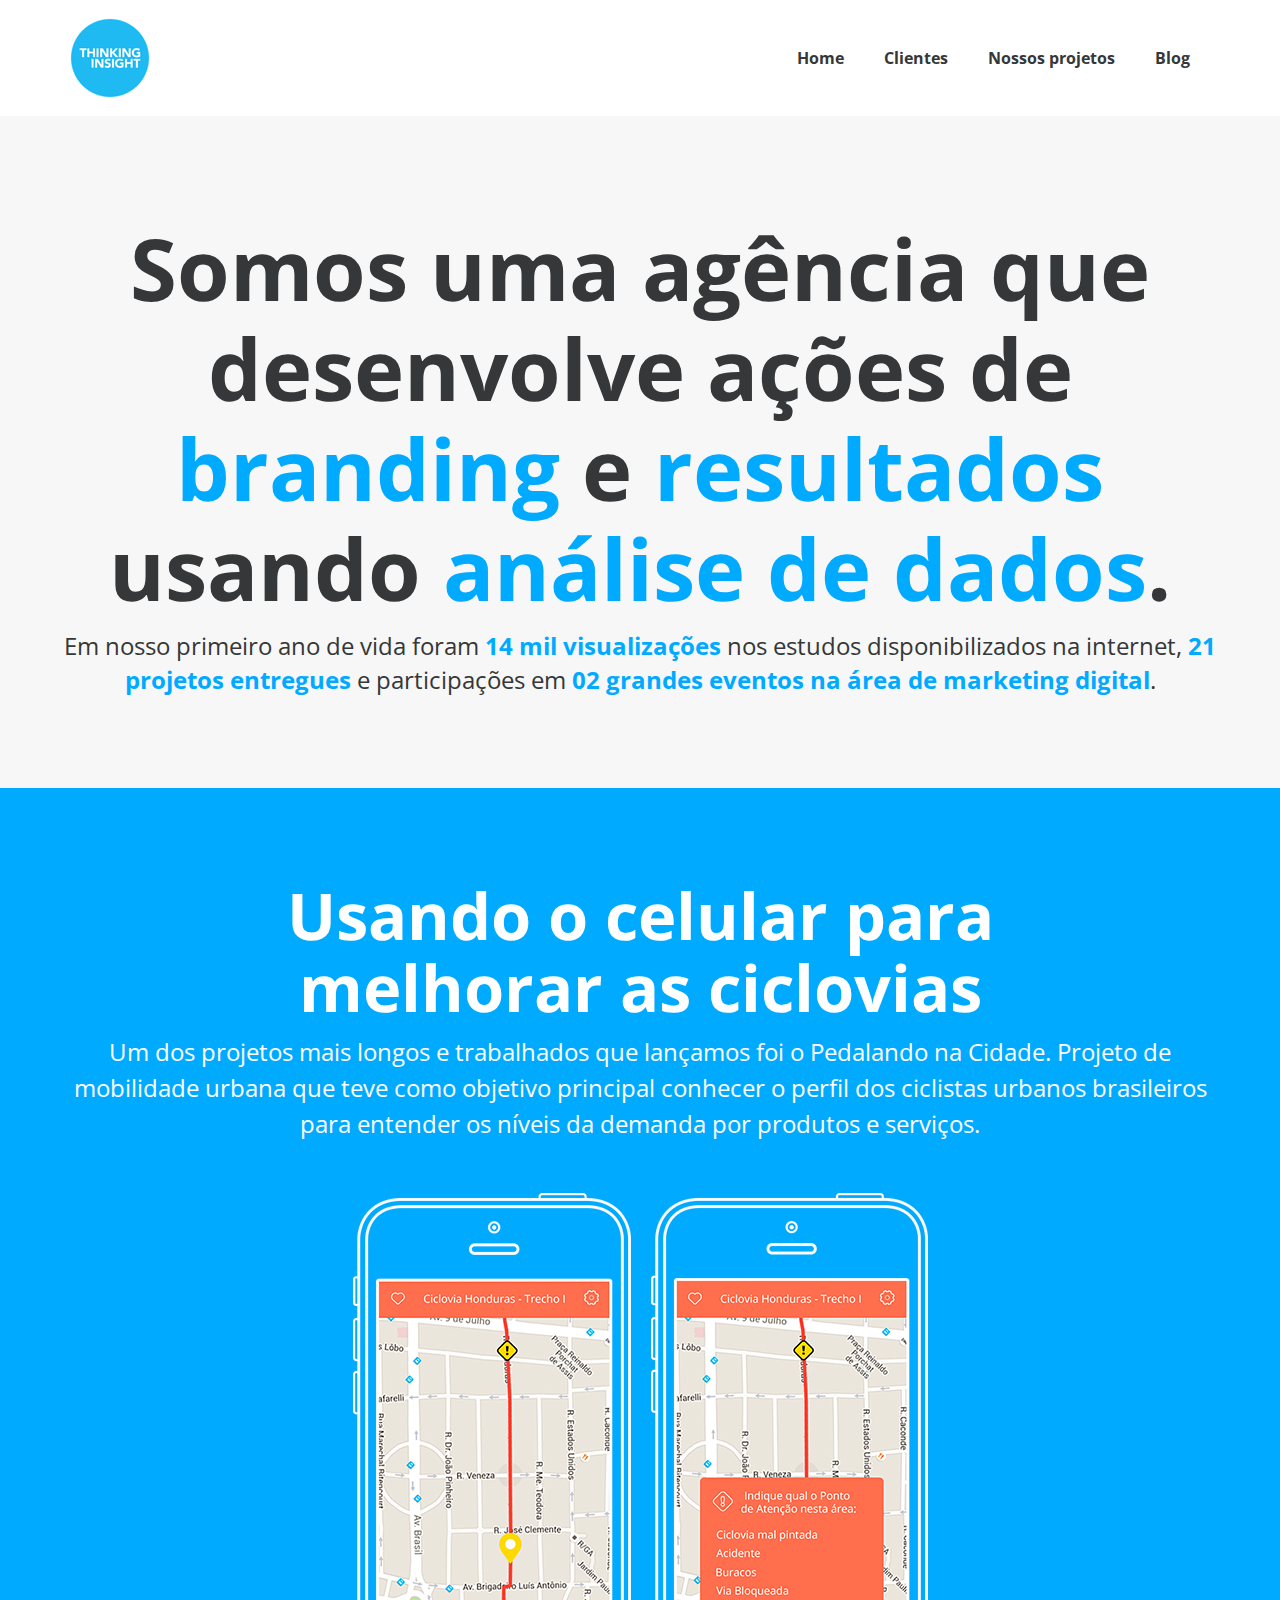
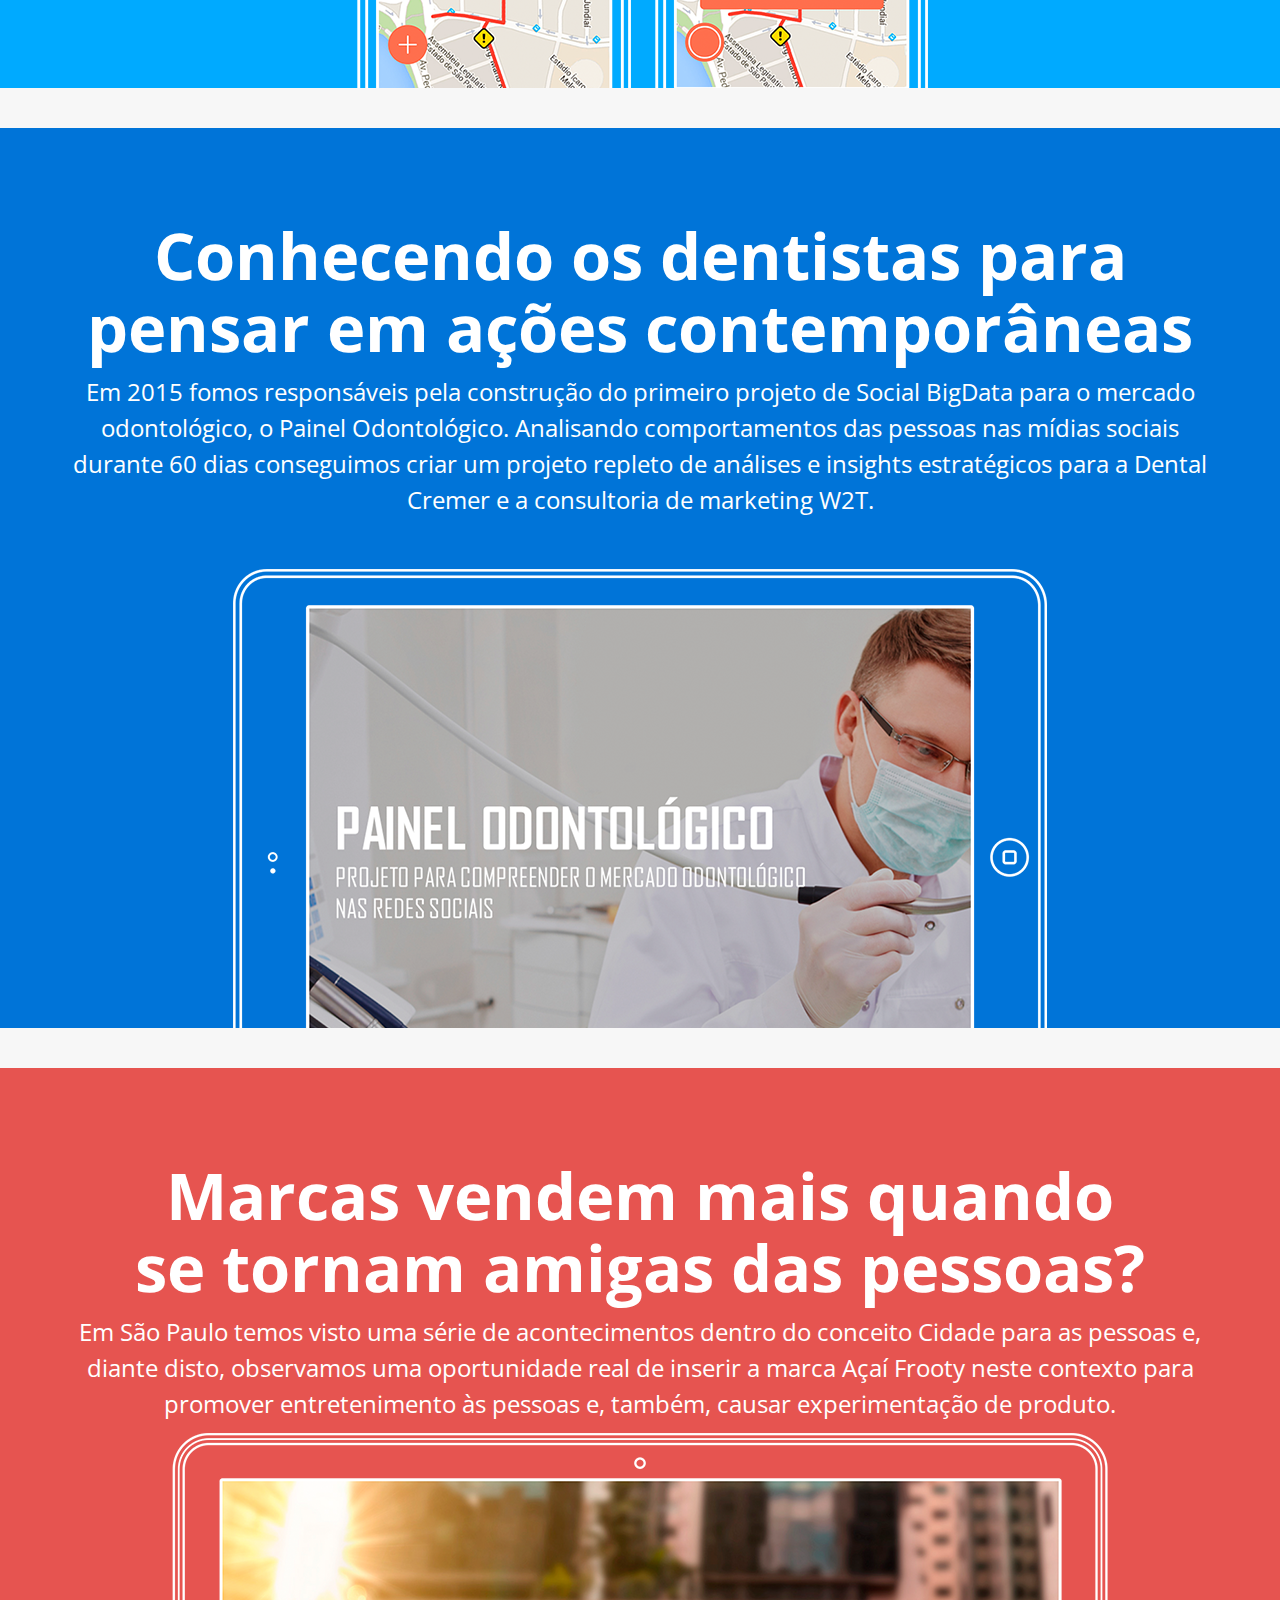
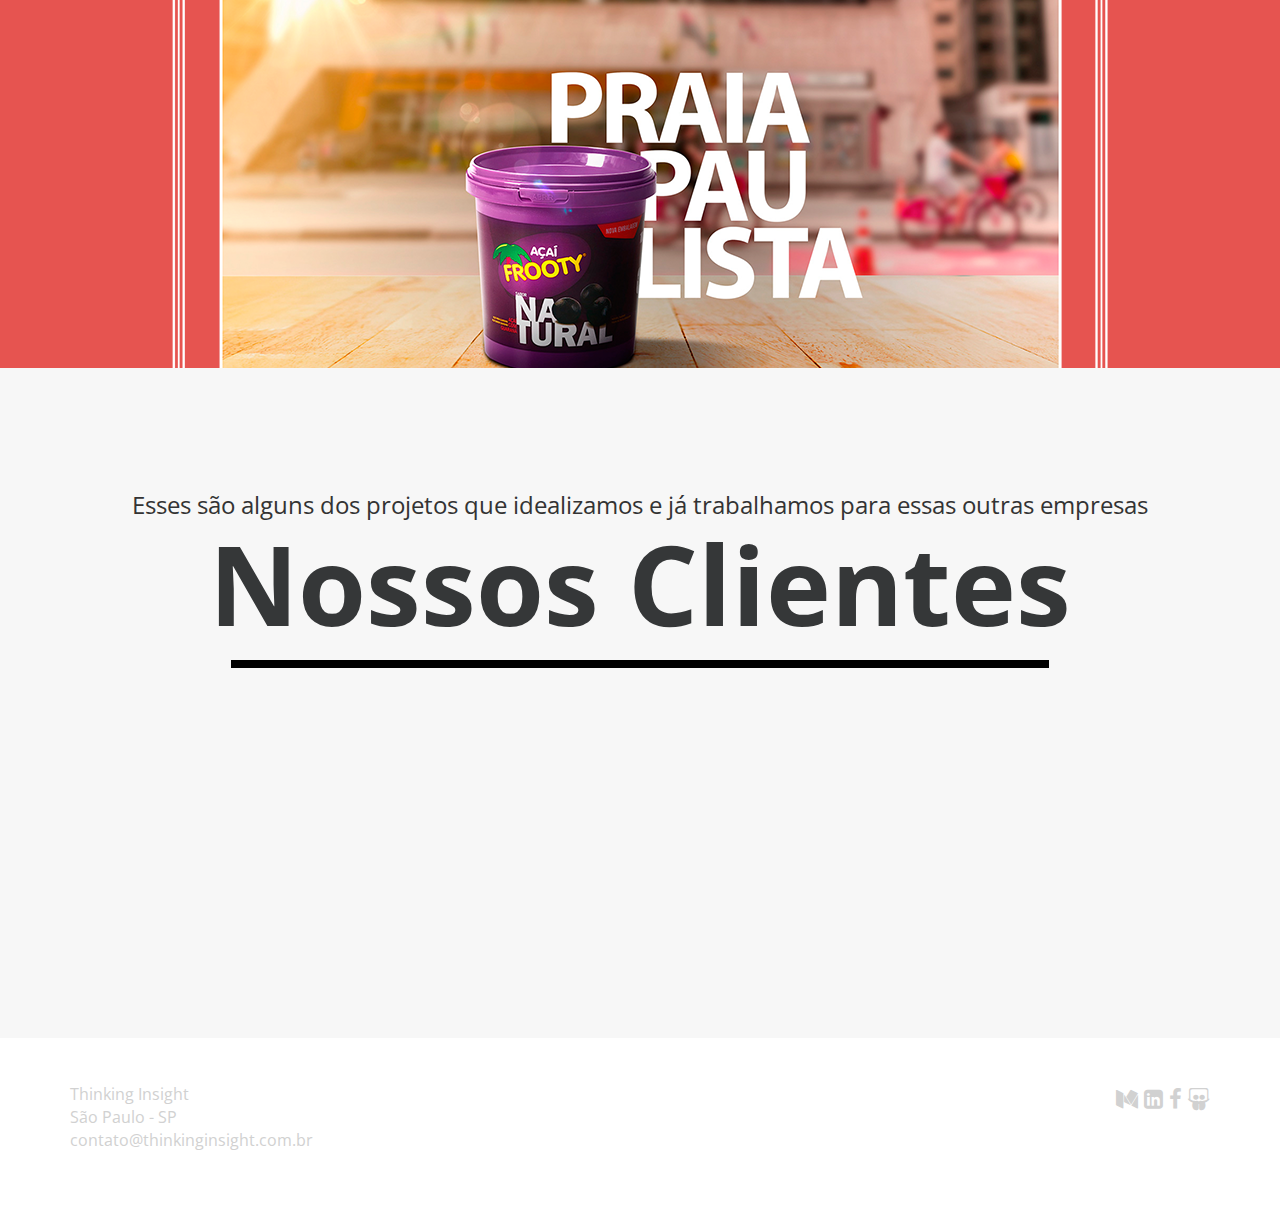
<file: index.html>
<!doctype html>
<html class="no-js" lang="">
    <head>
        <meta charset="utf-8">
        <meta http-equiv="x-ua-compatible" content="ie=edge">
        <title></title>
        <meta name="description" content="">
        <meta name="viewport" content="width=device-width, initial-scale=1">

        <link rel="apple-touch-icon" href="apple-touch-icon.png">
        <!-- Place favicon.ico in the root directory -->
        <link rel="stylesheet" href="https://maxcdn.bootstrapcdn.com/font-awesome/4.5.0/css/font-awesome.min.css">
        <link rel="stylesheet" href="css/bootstra.min.css">
        <link rel="stylesheet" href="css/main.css">
    </head>
    <body>
        <!--[if lt IE 8]>
            <p class="browserupgrade">You are using an <strong>outdated</strong> browser. Please <a href="http://browsehappy.com/">upgrade your browser</a> to improve your experience.</p>
        <![endif]-->

        <nav>
          <div class="container">
            <div class="logo">
              <img src="img/logo.png" alt="Thinking Insight" />
            </div>
            <div class="links">
              <a href="/" class="active">Home</a>
              <a href="clientes.html">Clientes</a>
              <a href="projetos.html">Nossos projetos</a>
              <a href="https://medium.com/@thinkinginsight">Blog</a>
            </div>
          </div>
        </nav>

        <header>
          <div class="container">
            <div class="row">
              <h1>Somos uma agência que desenvolve ações de <strong>branding</strong> e <strong>resultados</strong> usando <strong>análise de dados</strong>.</h1>
            </div>
            <div class="row">
              <p>
                Em nosso primeiro ano de vida foram <strong>14 mil visualizações</strong> nos estudos disponibilizados na internet, <strong>21 projetos entregues</strong> e participações em <strong>02 grandes eventos na área de marketing digital</strong>.
              </p>
            </div>
          </div>

        </header>


        <section class="expand-content expand-click expand-content__light-blue">
          <div class="close-div">
            <a href="#" class="close-icon"><img src="img/cross.png" alt="Close" /></a>
          </div>
          <div class="container">
            <div class="row resume">
              <h1>Usando o celular para<br/>melhorar as ciclovias</h1>
              <p>
                Um dos projetos mais longos e trabalhados que lançamos foi o Pedalando na Cidade. Projeto de mobilidade urbana que teve como objetivo principal conhecer o perfil dos ciclistas urbanos brasileiros para entender os níveis da demanda por produtos e serviços.
              </p>
              <div class="mobile-images">
                <div class="image-wrap">
                  <img src="img/ciclo01.png" alt="" class="img-responsive"/>
                </div>
                <div class="image-wrap">
                  <img src="img/ciclo02.png" alt="" class="img-responsive"/>
                </div>
              </div>
            </div>
            <div class="row">
              <div class="header-text">
                <span class="back-text">01</span>
                <h3>Viu um buraco ou a sinalização prejudica?</h3>
              </div>
              <p>
                Ciclovias são importantíssimas para manter a segurança do ciclista. Além disso, este tipo de estrutura atrai pessoas que querem adquirir um novo hábito. Porém, essas pessoas questionam muito sobre a qualidade de alguns trechos e, por isso, elas são importantíssimas para a melhoria dos serviços:
              </p>
              <div class="mobile-images">
                <div class="image-wrap">
                  <img src="img/ciclo03.png" alt=""  class="img-responsive"/>
                </div>
                <div class="image-wrap">
                  <img src="img/ciclo04.png" alt=""  class="img-responsive"/>
                </div>
                <div class="image-wrap">
                  <img src="img/ciclo05.png" alt=""  class="img-responsive"/>
                </div>
              </div>
              <h3>Achou buraco? > Seleciona a opção > Envia mensagem</h3>
            </div>
            <div class="row">
              <div class="header-text">
                <span class="back-text">02</span>
                <h3>Que tal favoritar a ciclovia?</h3>
              </div>
              <p>
                Além do aplicativo ajudar o ciclista, também é possível favoritar as ciclovias preferidas. Isso, no futuro, auxilia – e muito – no processo de expansão da malha cicloviaria na cidade, visto que se torna possível ampliar as fontes de consulta da demanda de uso.
              </p>
              <div class="mobile-images">
                <div class="image-wrap">
                  <img src="img/ciclo06.png" alt=""  class="img-responsive center-block"/>
                </div>
              </div>
            </div>
            <div class="row">
              <div class="header-text">
                <span class="back-text">03</span>
                <h3>E sempre repensando os processos</h3>
              </div>
              <p>
                Mais do que criar algo que melhore a experiência de uso das pessoas com os serviços das empresas, também nos preocupamos em revisar a cadeia de processos para melhorar – cada vez mais – o que foi criado.
              </p>
              <img src="img/ciclo07.png" alt="" class="img-responsive center-block" />

            </div>
          </div>
        </section>

        <section class="expand-content expand-click expand-content__blue">
          <div class="close-div">
            <a href="#" class="close-icon"><img src="img/cross.png" alt="Close" /></a>
          </div>
          <div class="container">
            <div class="row resume">
              <h1>Conhecendo os dentistas para <br/>pensar em ações contemporâneas</h1>
              <p>
                Em 2015 fomos responsáveis pela construção do primeiro projeto de Social BigData para o mercado odontológico, o Painel Odontológico. Analisando comportamentos das pessoas nas mídias sociais durante 60 dias conseguimos criar um projeto repleto de análises e insights estratégicos para a Dental Cremer e a consultoria de marketing W2T.
              </p>
              <div class="desktop-images">
                <div class="image-wrap">
                  <img src="img/odonto01.png" alt="" class="img-responsive center-block"/>
                </div>
              </div>
            </div>
            <div class="row">
              <div class="header-text">
                <span class="back-text">01</span>
                <h3>Imersão</h3>
              </div>
              <p>
                Aqui na Thinking Insight temos uma metodologia de trabalho bem definida e ela sempre parte da Imersão, que é justamente compreender perfeitamente os problemas dos nossos clientes para poder elaborar aquele briefing que dá orgulho, transmite comprometimento real ao cliente e favorece o entendimento das áreas que ativaremos para entregar o projeto de maneira impecável.
              </p>
              <div class="desktop-images">
                <div class="image-wrap">
                  <img src="img/odonto02.png" alt="" class="img-responsive center-block"/>
                </div>
              </div>
              <h3>Achou buraco? > Seleciona a opção > Envia mensagem</h3>
            </div>
            <div class="row">
              <div class="header-text">
                <span class="back-text">02</span>
                <h3>Dados, dados e mais dados.</h3>
              </div>
              <p>
                Após a imersão de projeto realizada, avançamos para a área de Business Intelligence que, na prática, é a responsável por definir métodos de pesquisa e coleta, ferramentas e formatos de entrega. Para nós, essa área é uma das mais essenciais na empresa, pois é quem nos dá liberdade para criar com um olhar mais crítico e inteligente.
              </p>
              <img src="img/odonto03.png" alt="" />
            </div>
            <div class="row">
              <div class="header-text">
                <span class="back-text">03</span>
                <h3>Insights Estratégicos</h3>
              </div>
              <p>
                Com o apoio de uma rica fonte de dados sobre comportamentos, conseguimos evidenciar reais oportunidades para promover estratégia de relacionamento com uma lista de influenciadores; construir ações de promoção por causa da predominância de um estilo de vida entre grandes dentistas, readequar formato de conteúdo para aumentar efetividade de awareness de marca e reduzir custos de investimento em anúncios e, claro, criar ações que promovam o aumento nas vendas de produtos da marca.
              </p>
              <img src="img/odonto04.png" alt="" />

            </div>

          </div>
        </section>

        <section class="expand-content expand-click expand-content__red">
          <div class="close-div">
            <a href="#" class="close-icon"><img src="img/cross.png" alt="Close" /></a>
          </div>
          <div class="container">
            <div class="row resume">
              <h1>Marcas vendem mais quando <br>se tornam amigas das pessoas?</h1>
              <p>
                Em São Paulo temos visto uma série de acontecimentos dentro do conceito Cidade para as pessoas e, diante disto, observamos uma oportunidade real de inserir a marca Açaí Frooty neste contexto para promover entretenimento às pessoas e, também, causar experimentação de produto.
              </p>
              <div class="laptop-image">
                <div class="image-wrap">
                  <img src="img/acai01.png" alt="" class="img-responsive center-block" />
                  </div
                </div>
              </div>
              <div class="row">
                <div class="header-text">
                  <span class="back-text">01</span>
                  <h3>Dados sempre decidem</h3>
                </div>
                <p>
                  Antes de pensarmos no conceito da campanha, buscamos por referências internas como o Pedalando na Cidade, mas, também, recorremos a pesquisas externas para validar nosso racional criativo.
                </p>
                <div class="desktop-images">
                  <div class="image-wrap">
                    <img src="img/acai02.png" alt="" class="img-responsive center-block"/>
                  </div>
                </div>
              </div>
              <div class="row">
                <div class="header-text">
                  <span class="back-text">02</span>
                  <h3>Uma campanha que faça sentido na vida das pessoas</h3>
                </div>
                <p>
                  E com base na observação de novos comportamentos, chegamos ao conceito de campanha chamado Na Praia da Paulista, ação que integra o offline com o online e que busca entregar o melhor resultado de alcance e engajamento sempre visando o baixo investimento. Mais do que estes objetivos estratégicos, também nos atentamos aos detalhes de branding, em como a marca pode fazer parte de um novo traço comportamental de pessoas que certamente estão dispostas a interagir e tornarem-se consumidoras frequentes dos produtos da empresa.
                </p>
                <img src="img/acai03.png" alt="" class="img-responsive center-block"/>
              </div>
            </div>
          </section>

        <footer>
          <div class="clients text-center">
            <p>
              Esses são alguns dos projetos que idealizamos e já trabalhamos para essas outras empresas
            </p>

            <a href="clientes.html"><h1>Nossos Clientes</h1></a>
          </div>
          <div class="contact">
            <div class="container">
              <div class="address pull-left">
                <address>
                  <span>Thinking Insight</span> <br>
                  São Paulo - SP <br>
                  <a href="mailto:contato@thinkinginsight.com.br">contato@thinkinginsight.com.br</a>
                </address>
              </div>
              <div class="social-links pull-right">
                <a href="https://medium.com/@thinkinginsight" target="_blank"><span class="sr-only">Medium</span> <i class="fa fa-medium"></i></a>
                <a href="https://www.linkedin.com/company/thinking-insight" target="_blank"><span class="sr-only">LinkedIn</span> <i class="fa fa-linkedin-square"></i></a>
                <a href="https://www.facebook.com/ThinkingInsight" target="_blank"><span class="sr-only">Facebook</span> <i class="fa fa-facebook"></i></a>
                <a href="http://www.slideshare.net/ThinkingInsight" target="_blank"><span class="sr-only">Slideshare</span> <i class="fa fa-slideshare"></i></a>
              </div>
            </div>
          </div>
        </footer>
        <script src="https://ajax.googleapis.com/ajax/libs/jquery/1.11.3/jquery.min.js"></script>
        <script>window.jQuery || document.write('<script src="js/vendor/jquery-1.11.3.min.js"><\/script>')</script>
        <script src="js/main.min.js"></script>

        <!-- Google Analytics: change UA-XXXXX-X to be your site's ID. -->
        <script>
            (function(b,o,i,l,e,r){b.GoogleAnalyticsObject=l;b[l]||(b[l]=
            function(){(b[l].q=b[l].q||[]).push(arguments)});b[l].l=+new Date;
            e=o.createElement(i);r=o.getElementsByTagName(i)[0];
            e.src='https://www.google-analytics.com/analytics.js';
            r.parentNode.insertBefore(e,r)}(window,document,'script','ga'));
            ga('create','UA-XXXXX-X','auto');ga('send','pageview');
        </script>
    </body>
</html>
</file>
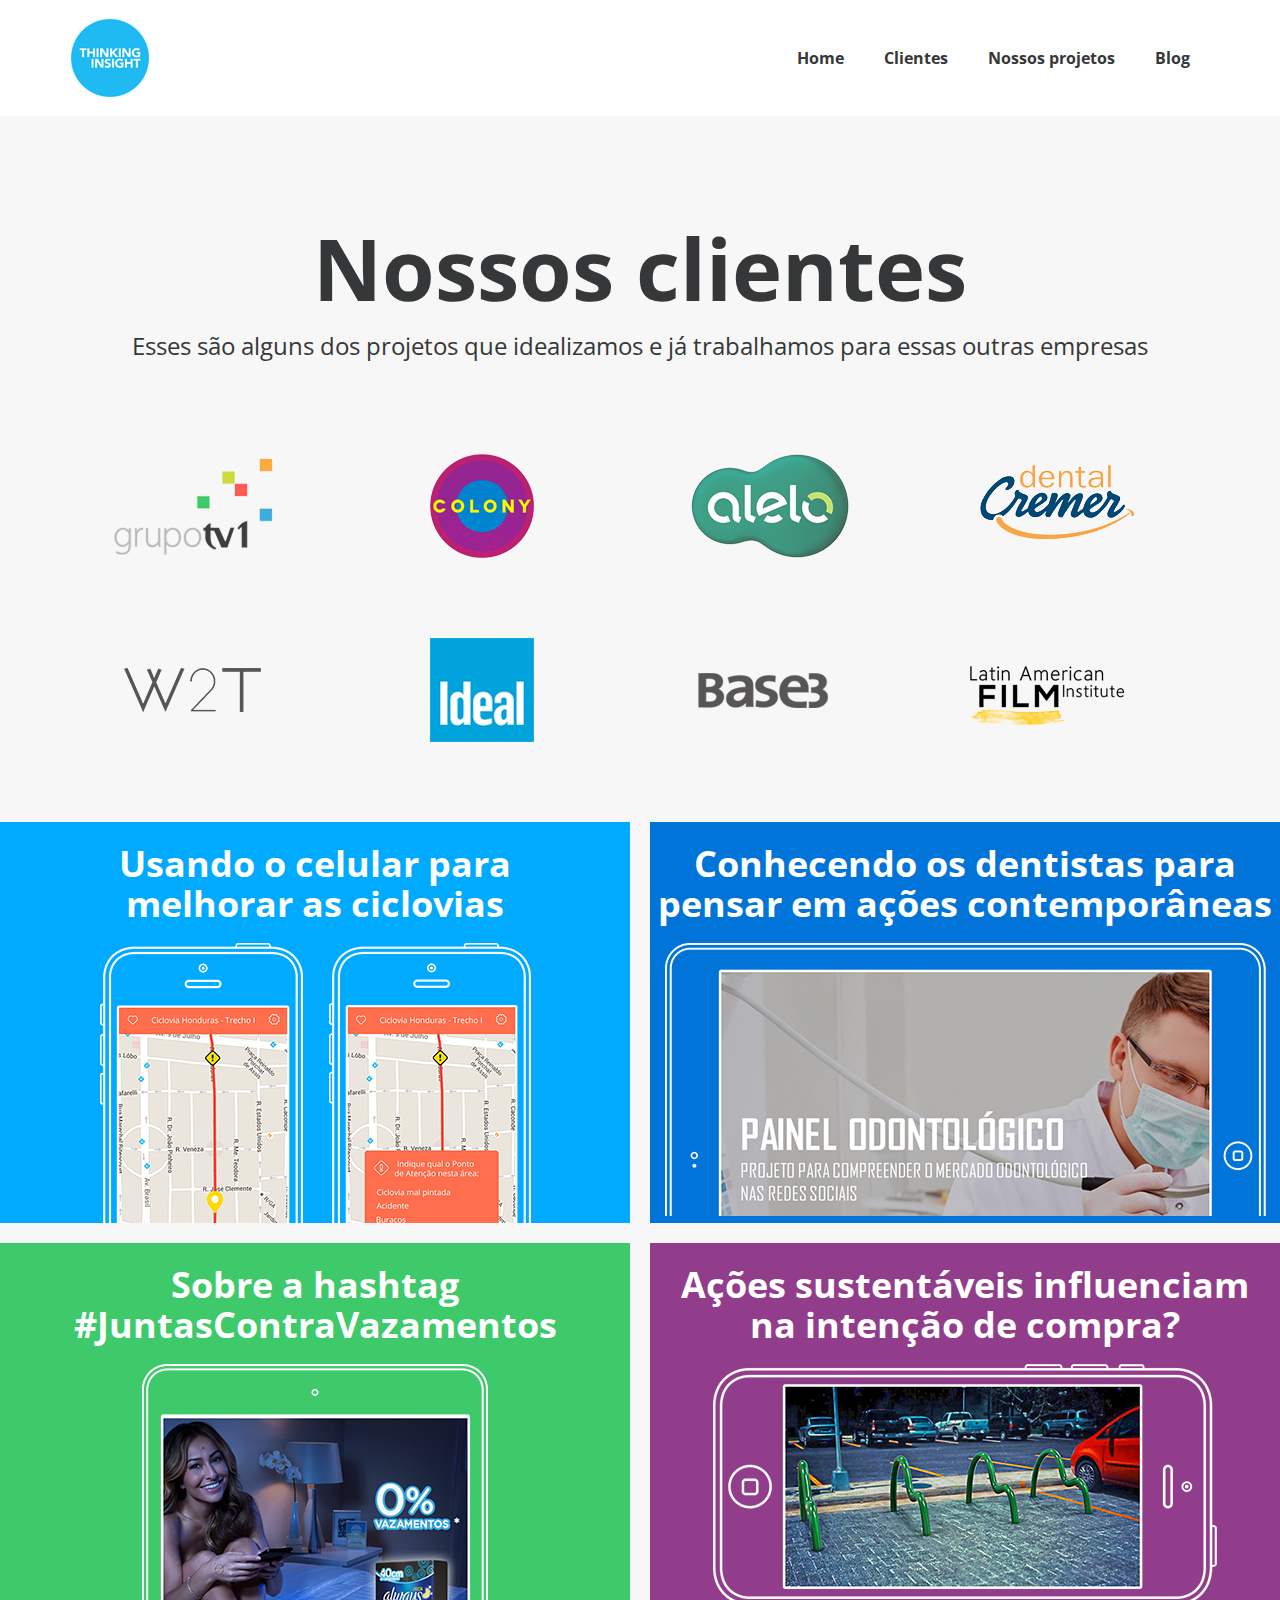
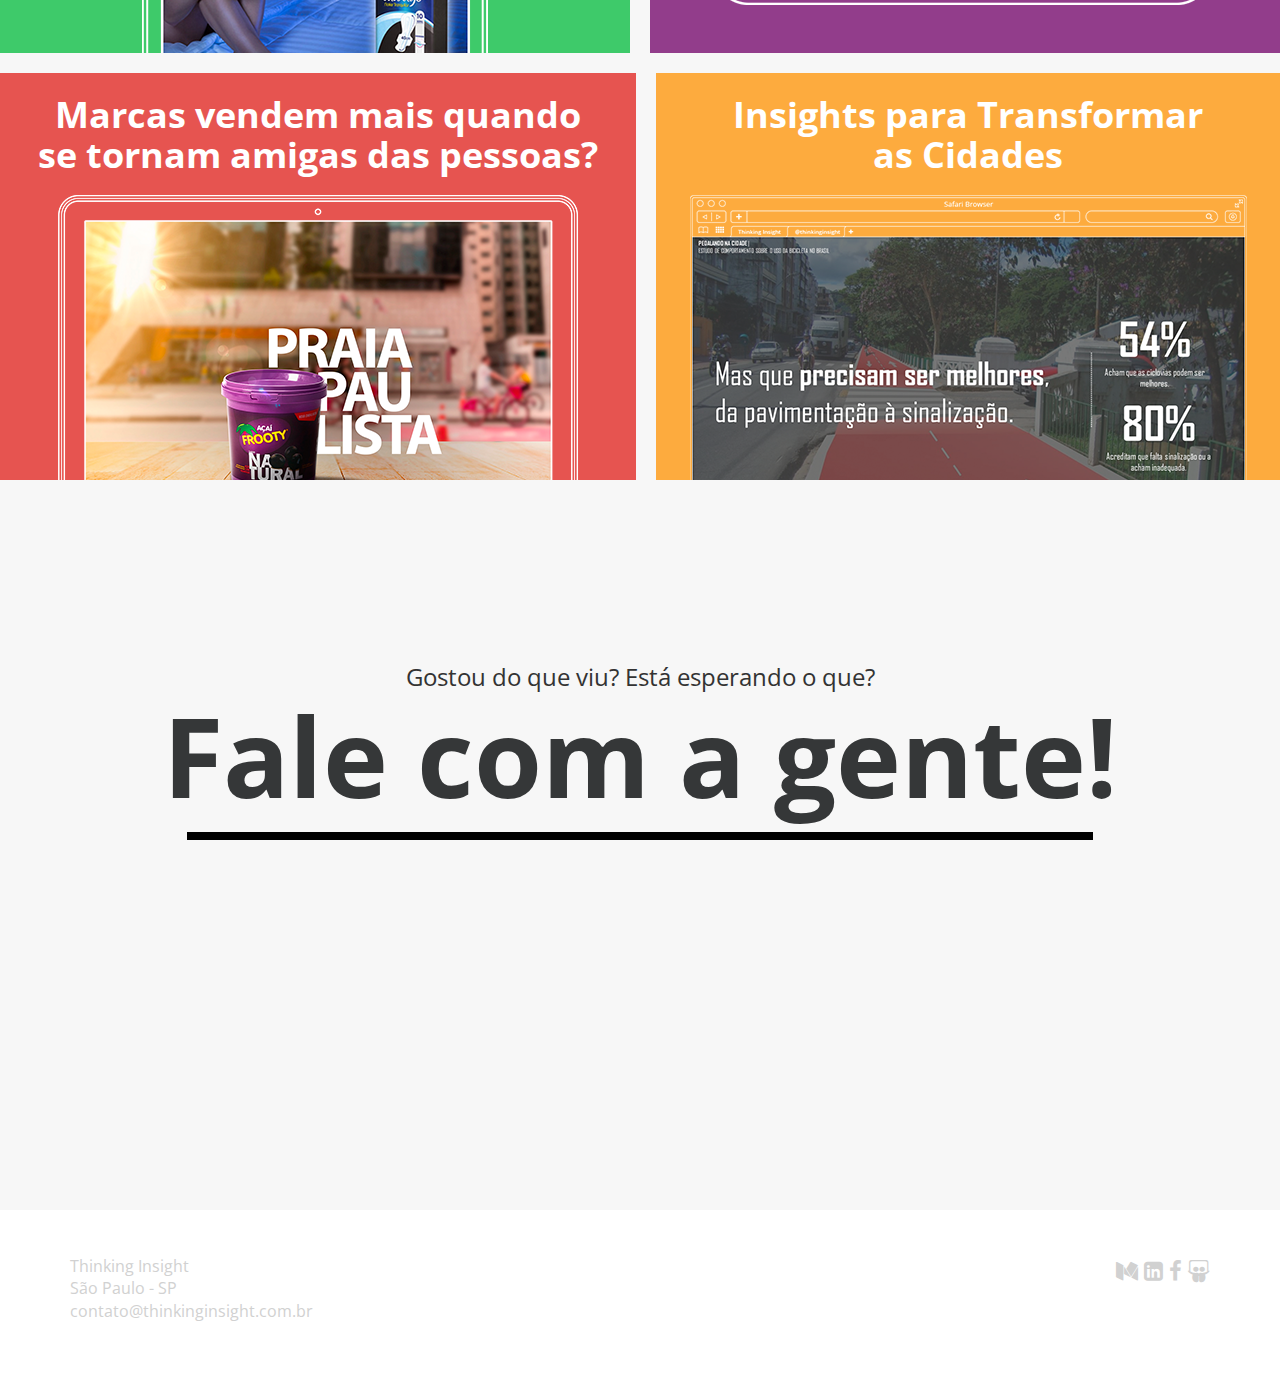
<file: clientes.html>
<!doctype html>
<html class="no-js" lang="">
    <head>
        <meta charset="utf-8">
        <meta http-equiv="x-ua-compatible" content="ie=edge">
        <title></title>
        <meta name="description" content="">
        <meta name="viewport" content="width=device-width, initial-scale=1">

        <link rel="apple-touch-icon" href="apple-touch-icon.png">
        <!-- Place favicon.ico in the root directory -->
        <link rel="stylesheet" href="https://maxcdn.bootstrapcdn.com/font-awesome/4.5.0/css/font-awesome.min.css">
        <link rel="stylesheet" href="css/bootstra.min.css">
        <link rel="stylesheet" href="css/main.css">
    </head>
    <body>
        <!--[if lt IE 8]>
            <p class="browserupgrade">You are using an <strong>outdated</strong> browser. Please <a href="http://browsehappy.com/">upgrade your browser</a> to improve your experience.</p>
        <![endif]-->

        <nav>
          <div class="container">
            <div class="logo">
              <img src="img/logo.png" alt="Thinking Insight" />
            </div>
            <div class="links">
              <a href="/">Home</a>
              <a href="clientes.html" class="active">Clientes</a>
              <a href="projetos.html">Nossos projetos</a>
              <a href="https://medium.com/@thinkinginsight">Blog</a>
            </div>
          </div>
        </nav>

        <header>
          <div class="container">
            <div class="row">
              <h1>Nossos clientes</h1>
            </div>
            <div class="row">
              <p>Esses são alguns dos projetos que idealizamos e já trabalhamos para essas outras empresas</p>
            </div>
          </div>

        </header>

        <section>
          <div class="clientes">
            <div class="row">
              <div class="client-img">
                <img src="img/cliente01.png" alt="" />
              </div>
              <div class="client-img">
                <img src="img/cliente09.png" alt="" />
              </div>
              <div class="client-img">
                <img src="img/cliente04.png" alt="" />
              </div>
              <div class="client-img">
                <img src="img/cliente06.png" alt="" />
              </div>
            </div>
            <div class="row">
              <div class="client-img">
                <img src="img/cliente07.png" alt="" />
              </div>
              <div class="client-img">
                <img src="img/cliente05.png" alt="" />
              </div>
              <div class="client-img">
                <img src="img/cliente08.png" alt="" />
              </div>
              <div class="client-img">
                <img src="img/cliente02.png" alt="" />
              </div>
            </div>

          </div>
        </section>

        <section>
          <div class="clientes-square">

            <div class="line">
              <div class="item client-light-blue">
                <h2>Usando o celular para <br>melhorar as ciclovias</h2>
                <img src="img/client-list-01.png" alt="" />
              </div>
              <div class="item client-blue">
                <h2>Conhecendo os dentistas para <br> pensar em ações contemporâneas</h2>
                <img src="img/client-list-02.png" alt="" />
              </div>
            </div>

            <div class="line">
              <div class="item client-green">
                <h2>Sobre a hashtag <br> #JuntasContraVazamentos</h2>
                <img src="img/client-list-03.png" alt="" />
              </div>
              <div class="item client-purple">
                <h2>Ações sustentáveis influenciam<br>na intenção de compra?</h2>
                <img src="img/client-list-04.png" alt="" />
              </div>
            </div>

            <div class="line">
              <div class="item client-salmon">
                <h2>Marcas vendem mais quando <br> se tornam amigas das pessoas?</h2>
                <img src="img/client-list-05.png" alt="" />
              </div>
              <div class="item client-yellow">
                <h2>Insights para Transformar <br> as Cidades</h2>
                <img src="img/client-list-06.png" alt="" />
              </div>
            </div>



          </div>
        </section>
        <footer>
          <div class="clients text-center">
            <p>Gostou do que viu? Está esperando o que?</p>

            <a href="mailto:contato@thinkinginsight.com.br"><h1>Fale com a gente!</h1></a>
          </div>
          <div class="contact">
            <div class="container">
              <div class="address pull-left">
                <address>
                  <span>Thinking Insight</span> <br>
                  São Paulo - SP <br>
                  <a href="mailto:contato@thinkinginsight.com.br">contato@thinkinginsight.com.br</a>
                </address>
              </div>
              <div class="social-links pull-right">
                <a href="https://medium.com/@thinkinginsight" target="_blank"><span class="sr-only">Medium</span> <i class="fa fa-medium"></i></a>
                <a href="https://www.linkedin.com/company/thinking-insight" target="_blank"><span class="sr-only">LinkedIn</span> <i class="fa fa-linkedin-square"></i></a>
                <a href="https://www.facebook.com/ThinkingInsight" target="_blank"><span class="sr-only">Facebook</span> <i class="fa fa-facebook"></i></a>
                <a href="http://www.slideshare.net/ThinkingInsight" target="_blank"><span class="sr-only">Slideshare</span> <i class="fa fa-slideshare"></i></a>
              </div>
            </div>
          </div>
        </footer>
        <script src="https://ajax.googleapis.com/ajax/libs/jquery/1.11.3/jquery.min.js"></script>
        <script>window.jQuery || document.write('<script src="js/vendor/jquery-1.11.3.min.js"><\/script>')</script>
        <script src="js/main.min.js"></script>

        <!-- Google Analytics: change UA-XXXXX-X to be your site's ID. -->
        <script>
            (function(b,o,i,l,e,r){b.GoogleAnalyticsObject=l;b[l]||(b[l]=
            function(){(b[l].q=b[l].q||[]).push(arguments)});b[l].l=+new Date;
            e=o.createElement(i);r=o.getElementsByTagName(i)[0];
            e.src='https://www.google-analytics.com/analytics.js';
            r.parentNode.insertBefore(e,r)}(window,document,'script','ga'));
            ga('create','UA-XXXXX-X','auto');ga('send','pageview');
        </script>
    </body>
</html>
</file>
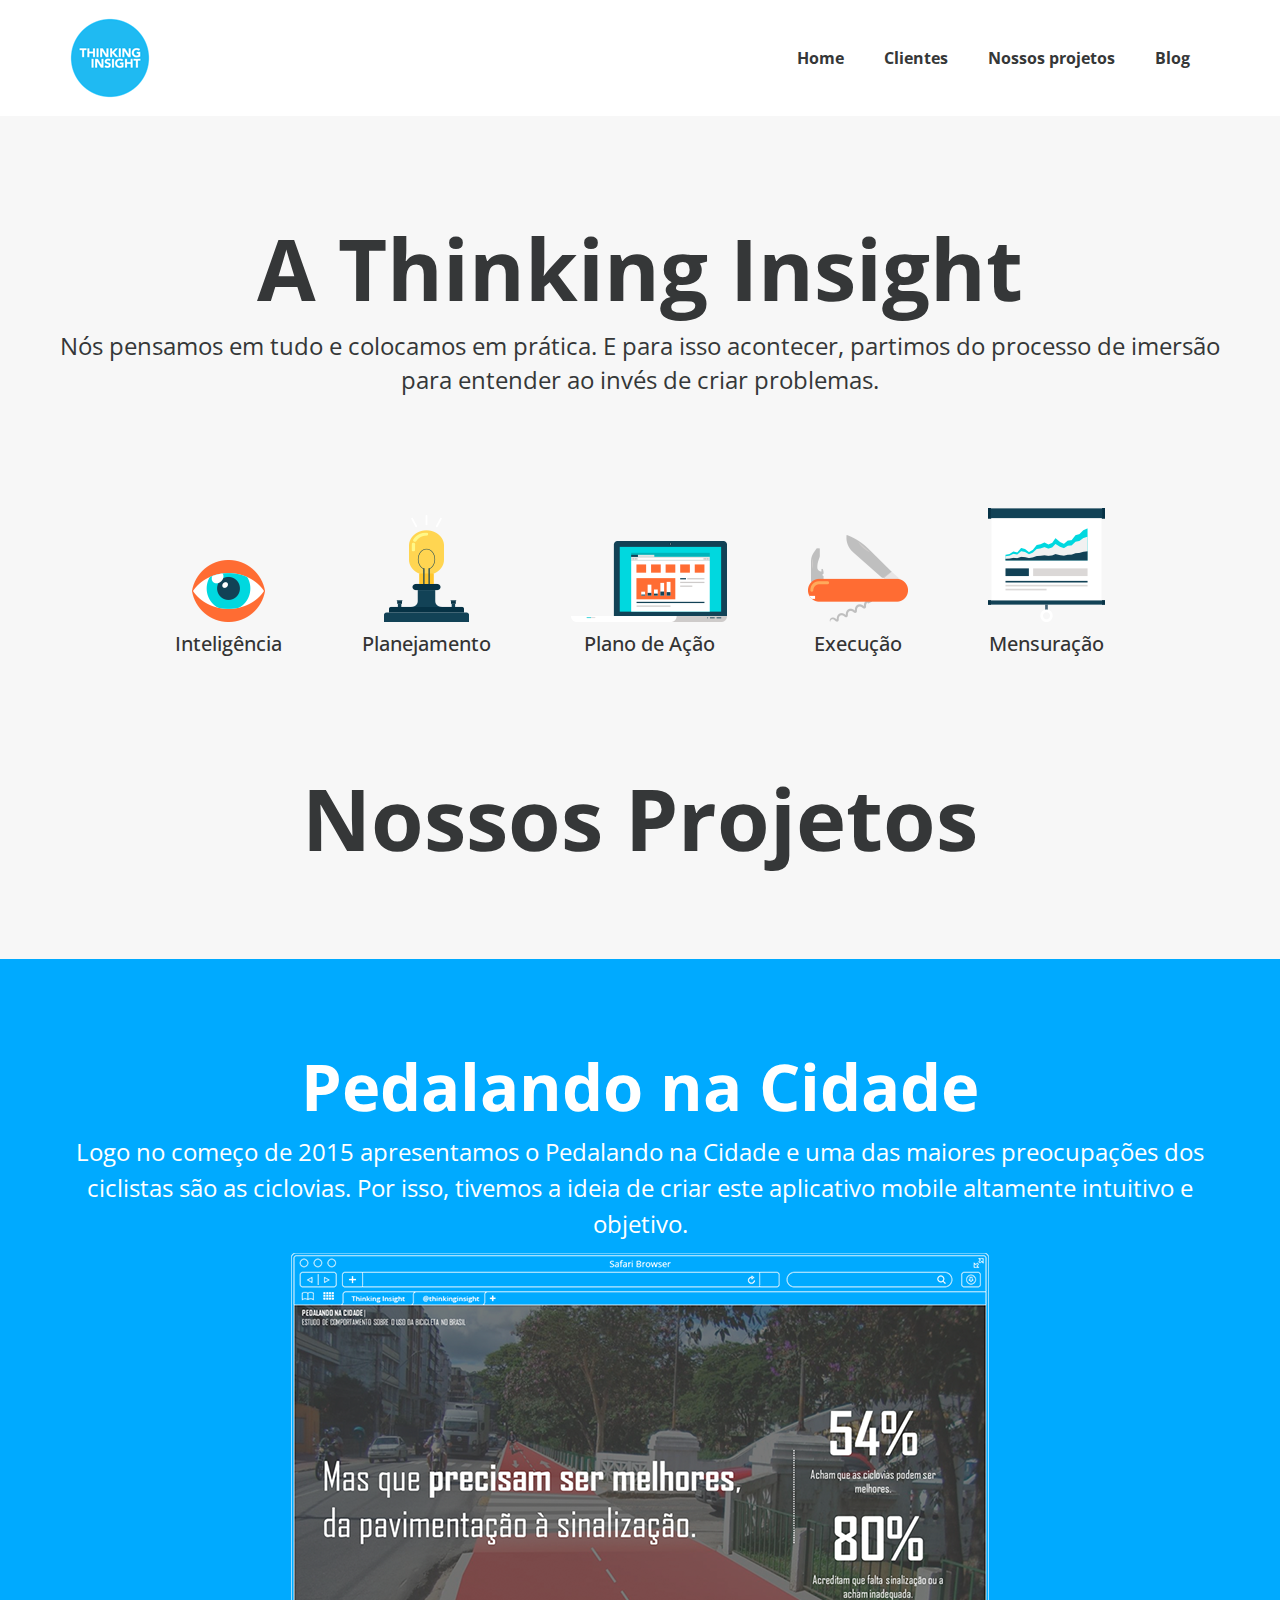
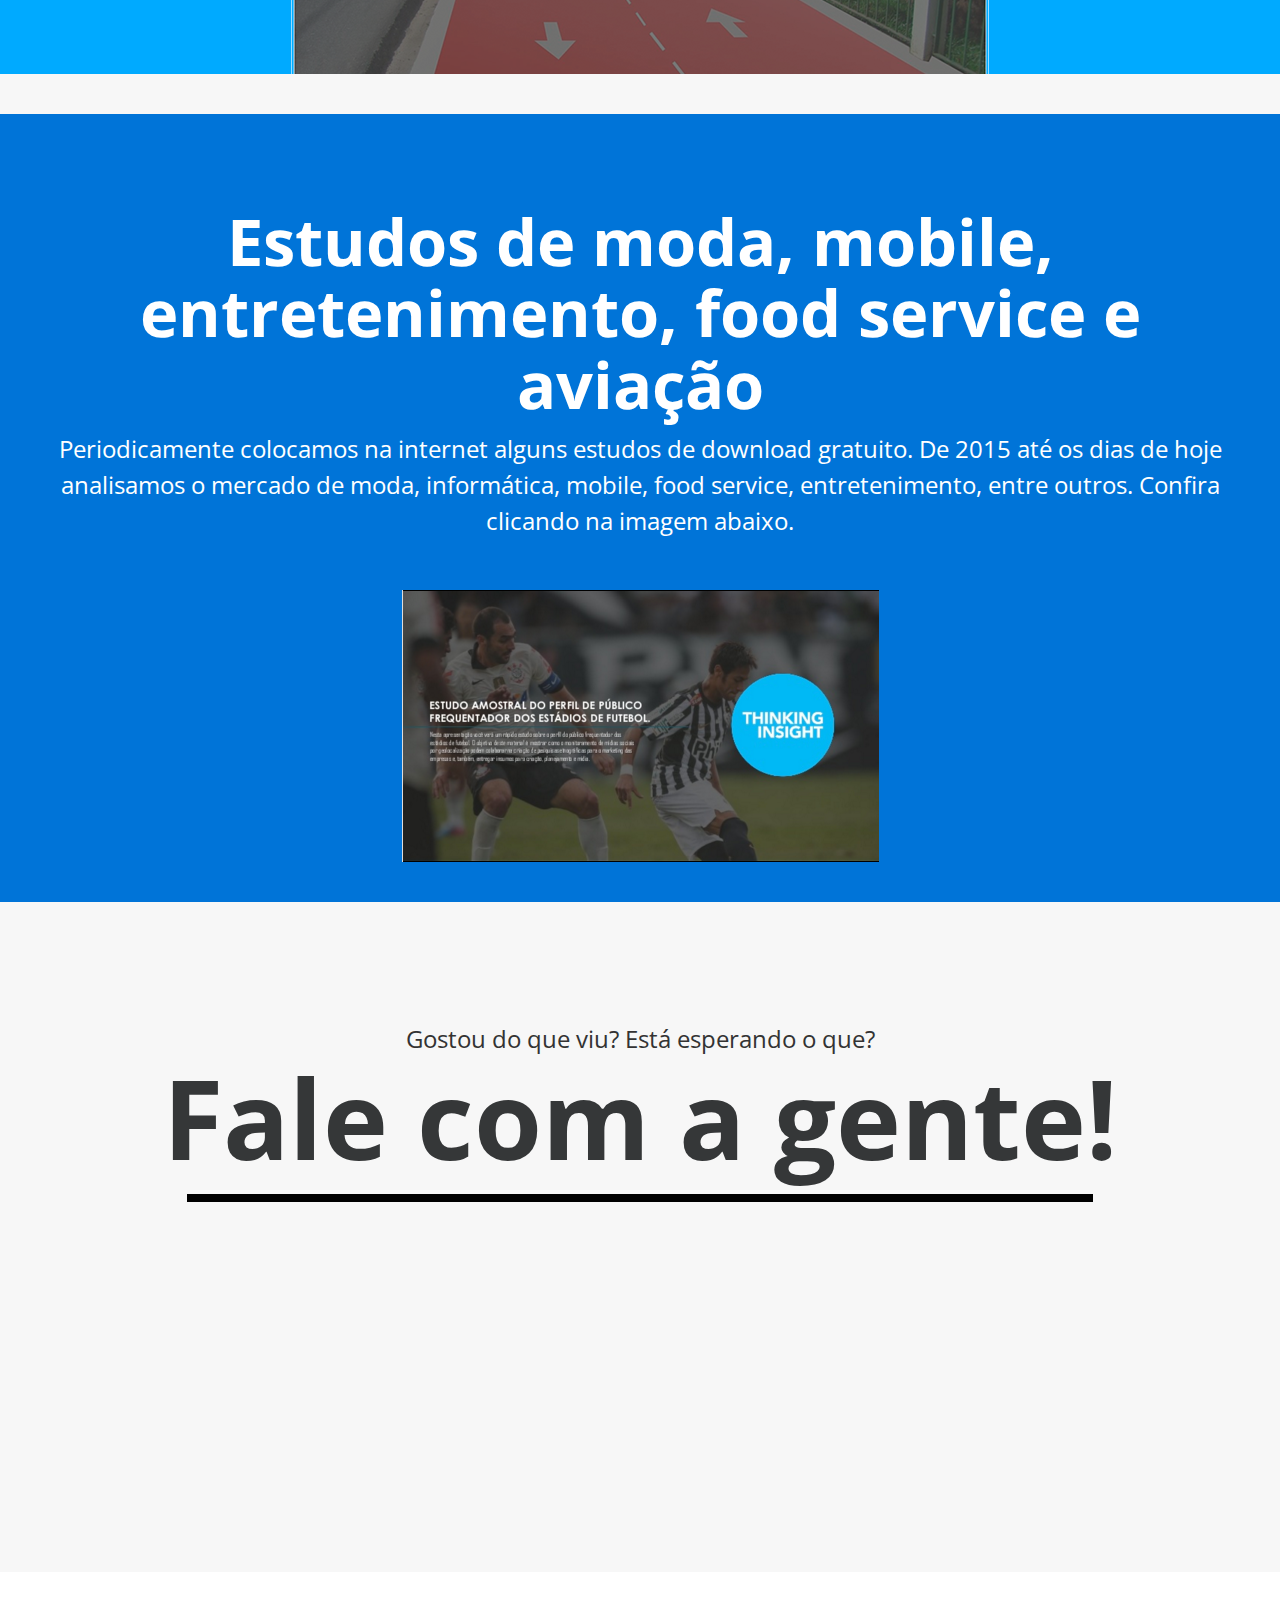
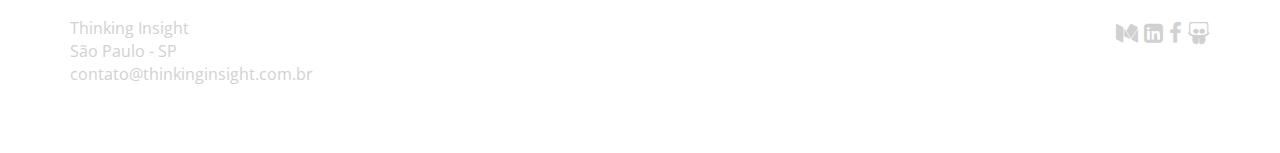
<file: projetos.html>
<!doctype html>
<html class="no-js" lang="">
    <head>
        <meta charset="utf-8">
        <meta http-equiv="x-ua-compatible" content="ie=edge">
        <title></title>
        <meta name="description" content="">
        <meta name="viewport" content="width=device-width, initial-scale=1">

        <link rel="apple-touch-icon" href="apple-touch-icon.png">
        <!-- Place favicon.ico in the root directory -->
        <link rel="stylesheet" href="https://maxcdn.bootstrapcdn.com/font-awesome/4.5.0/css/font-awesome.min.css">
        <link rel="stylesheet" href="css/bootstra.min.css">
        <link rel="stylesheet" href="css/main.css">
    </head>
    <body>
        <!--[if lt IE 8]>
            <p class="browserupgrade">You are using an <strong>outdated</strong> browser. Please <a href="http://browsehappy.com/">upgrade your browser</a> to improve your experience.</p>
        <![endif]-->

        <nav>
          <div class="container">
            <div class="logo">
              <img src="img/logo.png" alt="Thinking Insight" />
            </div>
            <div class="links">
              <a href="/">Home</a>
              <a href="clientes.html">Clientes</a>
              <a href="projetos.html" class="active">Nossos projetos</a>
              <a href="https://medium.com/@thinkinginsight">Blog</a>
            </div>
          </div>
        </nav>

        <header>
          <div class="container">
            <div class="row">
                <h1>A Thinking Insight</h1>
              </div>
              <div class="row">
                <p>Nós pensamos em tudo e colocamos em prática. E para isso acontecer, partimos do processo de imersão para entender ao invés de criar problemas.</p>
            </div>
            <div class="row img-items">
              <div class="img-item">
                <img src="img/inteligencia.png" alt="" />
                <h4>Inteligência</h4>
              </div>
              <div class="img-item">
                <img src="img/planejamento.png" alt="" />
                <h4>Planejamento</h4>
              </div>
              <div class="img-item">
                <img src="img/planos.png" alt="" />
                <h4>Plano de Ação</h4>
              </div>
              <div class="img-item">
                <img src="img/execucao.png" alt="" />
                <h4>Execução</h4>
              </div>
              <div class="img-item">
                <img src="img/mensuracao.png" alt="" />
                <h4>Mensuração</h4>
              </div>
            </div>
            <div class="row">
              <h1>Nossos Projetos</h1>
            </div>
          </div>

        </header>


        <section class="expand-content expand-project text-center expand-content__light-blue">
          <div class="container">
            <div class="row">
              <h1>Pedalando na Cidade</h1>
              <p>
                Logo no começo de 2015 apresentamos o Pedalando na Cidade e uma das maiores preocupações dos ciclistas são as ciclovias. Por isso, tivemos a ideia de criar este aplicativo mobile altamente intuitivo e objetivo.
              </p>
              <img src="img/projeto01.png" alt="" class="img-responsive"/>
              </div>
            </div>
          </div>
        </section>

        <section class="expand-content expand-project expand-content__blue">
          <div class="container">
            <div class="row resume">
              <h1>Estudos de moda, mobile, <br>
entretenimento, food service e aviação</h1>
              <p>
                Periodicamente colocamos na internet alguns estudos de download gratuito. De 2015 até os dias de hoje analisamos o mercado de moda, informática, mobile, food service, entretenimento, entre outros. Confira clicando na imagem abaixo.
              </p>
            </div>
            <div class="row resume">
              <a href="http://www.slideshare.net/ThinkingInsight" target"_blank">
                <img src="img/slide01.png" alt="Slide Share" class="img-responsive">
              </a>
            </div>
          </section>

        <footer>
          <div class="clients text-center">
            <p>
Gostou do que viu? Está esperando o que?
            </p>

            <a href="clientes.html"><h1>Fale com a gente!</h1></a>
          </div>
          <div class="contact">
            <div class="container">
              <div class="address pull-left">
                <address>
                  <span>Thinking Insight</span> <br>
                  São Paulo - SP <br>
                  <a href="mailto:contato@thinkinginsight.com.br">contato@thinkinginsight.com.br</a>
                </address>
              </div>
              <div class="social-links pull-right">
              <a href="https://medium.com/@thinkinginsight" target="_blank"><span class="sr-only">Medium</span> <i class="fa fa-medium"></i></a>
              <a href="https://www.linkedin.com/company/thinking-insight" target="_blank"><span class="sr-only">LinkedIn</span> <i class="fa fa-linkedin-square"></i></a>
              <a href="https://www.facebook.com/ThinkingInsight" target="_blank"><span class="sr-only">Facebook</span> <i class="fa fa-facebook"></i></a>
              <a href="http://www.slideshare.net/ThinkingInsight" target="_blank"><span class="sr-only">Slideshare</span> <i class="fa fa-slideshare"></i></a>
              </div>
            </div>
          </div>
        </footer>
        <script src="https://ajax.googleapis.com/ajax/libs/jquery/1.11.3/jquery.min.js"></script>
        <script>window.jQuery || document.write('<script src="js/vendor/jquery-1.11.3.min.js"><\/script>')</script>
        <script src="js/main.min.js"></script>

        <!-- Google Analytics: change UA-XXXXX-X to be your site's ID. -->
        <script>
            (function(b,o,i,l,e,r){b.GoogleAnalyticsObject=l;b[l]||(b[l]=
            function(){(b[l].q=b[l].q||[]).push(arguments)});b[l].l=+new Date;
            e=o.createElement(i);r=o.getElementsByTagName(i)[0];
            e.src='https://www.google-analytics.com/analytics.js';
            r.parentNode.insertBefore(e,r)}(window,document,'script','ga'));
            ga('create','UA-XXXXX-X','auto');ga('send','pageview');
        </script>
    </body>
</html>
</file>
<file: css/main.css>
@import url("https://fonts.googleapis.com/css?family=Open+Sans:400,700");body{background-color:#f7f7f7;position:relative}body.noScroll{overflow-x:hidden;overflow-y:hidden}nav{background:#fff;padding:18px 0;display:-webkit-flex;display:-ms-flexbox;display:flex}nav .container{display:-webkit-flex;display:-ms-flexbox;display:flex;-webkit-align-items:center;-ms-flex-align:center;align-items:center;-ms-flex-pack:justify;-webkit-justify-content:space-between;justify-content:space-between}nav .container .logo{display:-webkit-flex;display:-ms-flexbox;display:flex;-ms-flex-pack:start;-webkit-justify-content:flex-start;justify-content:flex-start;-webkit-align-items:center;-ms-flex-align:center;align-items:center}nav .container .logo p{text-align:right;color:#353738;font-size:18px;font-weight:700;line-height:16px;width:91px;margin-bottom:0}nav .container .logo img{width:80px;height:80px;float:left}nav .container .links{width:100%;display:-webkit-flex;display:-ms-flexbox;display:flex;-ms-flex-pack:end;-webkit-justify-content:flex-end;justify-content:flex-end}nav .container .links a{padding:0 20px;color:#353738;font-size:16px;font-weight:700}nav .container .links a:hover,nav .container .links a .active{color:#0af}header{text-align:center;padding:80px 0}header h1{font-size:85px;font-weight:700;line-height:100px;color:#353738}header h1 strong{color:#0af}header p{font-size:24px;font-weight:400;line-height:34px;color:#353738}header p strong{color:#0af}.expand-content{position:relative;margin-bottom:40px;padding-bottom:40px;padding:70px 0;color:#fff;text-align:center;max-height:100%;height:100vh;overflow:hidden}.expand-content.expand-project{height:auto;padding-bottom:0}.expand-content.expand-project img{margin:0 auto}.expand-content .close-div{width:45px;height:45px;position:fixed;top:-100px;right:45px;transition:all 1s ease}.expand-content.expand-click{cursor:pointer}.expand-content.expand-content__light-blue{background-color:#0af}.expand-content.expand-content__light-blue .header-text .back-text{color:#0078cc}.expand-content.expand-content__red{background-color:#e65450}.expand-content.expand-content__red .header-text .back-text{color:#e02823}.expand-content.expand-content__blue{background-color:#0074d8}.expand-content.expand-content__blue .header-text .back-text{color:#0059a5}.expand-content.expand-content__expanded{overflow-y:auto}.expand-content.expand-content__expanded .close-div{transition:all 1s ease;top:45px}.expand-content p{font-size:24px;font-weight:400;line-height:36px}.expand-content h1{color:white;font-size:65px;font-weight:700}.expand-content h3{font-size:36px;font-weight:700;line-height:36px;text-transform:uppercase;position:relative}.expand-content .header-text{height:145px;position:relative;display:-webkit-flex;display:-ms-flexbox;display:flex;-webkit-align-items:center;-ms-flex-align:center;align-items:center;-ms-flex-pack:center;-webkit-justify-content:center;justify-content:center;margin:70px 0}.expand-content .header-text .back-text{font-size:196px;font-weight:700;line-height:145px;position:absolute;top:0;left:0;bottom:0}.expand-content .resume{padding-bottom:40px}.expand-content .mobile-images{display:-webkit-flex;display:-ms-flexbox;display:flex;-webkit-flex-wrap:nowrap;-ms-flex-wrap:nowrap;flex-wrap:nowrap;-webkit-justify-content:center;-ms-flex-pack:center;justify-content:center}.expand-content .mobile-images .image-wrap{padding:0 10px}.expand-content .mobile-images img{max-width:100%;height:auto}.expand-content .mobile-images,.expand-content .labtop-images,.expand-content .desktop-images{padding:40px 0}.clientes .row{display:-webkit-flex;display:-ms-flexbox;display:flex;-webkit-justify-content:space-between;-ms-flex-pack:justify;justify-content:space-between;padding-bottom:80px;-webkit-align-items:center;-ms-flex-align:center;align-items:center;width:100%}.clientes .row .client-img{display:-webkit-flex;display:-ms-flexbox;display:flex;-webkit-align-items:center;-ms-flex-align:center;align-items:center}.clientes-square{display:-webkit-flex;display:-ms-flexbox;display:flex;-webkit-justify-content:space-between;-ms-flex-pack:justify;justify-content:space-between;padding-bottom:80px;-webkit-flex-direction:column;-ms-flex-direction:column;flex-direction:column;width:100%}.clientes-square .line{width:100%;display:-webkit-flex;display:-ms-flexbox;display:flex;-webkit-flex-direction:row;-ms-flex-direction:row;flex-direction:row;margin-bottom:20px}.clientes-square .item{text-align:center;width:100%}.clientes-square .item:first-child{margin-right:10px}.clientes-square .item:last-child{margin-left:10px}.clientes-square .item h2{color:white;font-size:36px;font-weight:700;margin-bottom:20px}.clientes-square .client-light-blue{background-color:#0af}.clientes-square .client-blue{background-color:#0074d8}.clientes-square .client-green{background-color:#3eca6a}.clientes-square .client-purple{background-color:#923d8b}.clientes-square .client-salmon{background-color:#e65450}.clientes-square .client-yellow{background-color:#fdab3e}.img-items{display:-webkit-flex;display:-ms-flexbox;display:flex;-webkit-justify-content:space-around;-ms-flex-pack:distribute;justify-content:space-around;-webkit-align-items:flex-end;-ms-flex-align:end;align-items:flex-end;margin-top:100px;margin-bottom:80px}footer .clients{padding:80px 0;height:70vh}footer .clients p{font-size:24px}footer .clients h1{color:#353738;font-size:110px;font-weight:700;line-height:100px;display:inline;position:relative}footer .clients h1:after{content:"";position:absolute;bottom:-10px;left:0;right:0;width:95%;height:8px;margin:auto;background:#000}footer .contact{padding:45px 0;background:#fff;color:#d1d1d1}footer .contact a{color:#d1d1d1}footer .contact .social-links{font-size:22px}@media (max-width:1024px){header h1{font-size:59px;line-height:68px}header p{font-size:19px}}@media (max-width:480px){nav .container{-webkit-flex-wrap:wrap;-ms-flex-wrap:wrap;flex-wrap:wrap;-webkit-align-items:center;-ms-flex-align:center;align-items:center;-webkit-justify-content:center;-ms-flex-pack:center;justify-content:center}nav .container .logo{-webkit-align-self:center;-ms-flex-item-align:center;align-self:center}nav .container .links{-webkit-align-items:center;-ms-flex-align:center;align-items:center;-webkit-flex-direction:column;-ms-flex-direction:column;flex-direction:column}header h1{font-size:34px;line-height:42px}header p{font-size:12px}.expand-content{padding:30px 0}.expand-content h1{font-size:18px}.expand-content h3{font-size:20px}.expand-content p{font-size:13px;line-height:18px}.expand-content .close-div{-webkit-transform:scale(0.5);-ms-transform:scale(0.5);transform:scale(0.5);right:20px}.expand-content.expand-content__expanded .close-div{top:20px}footer .clients h1{font-size:38px}footer .clients p{font-size:18px}}
/*# sourceMappingURL=main.css.map */
</file>
